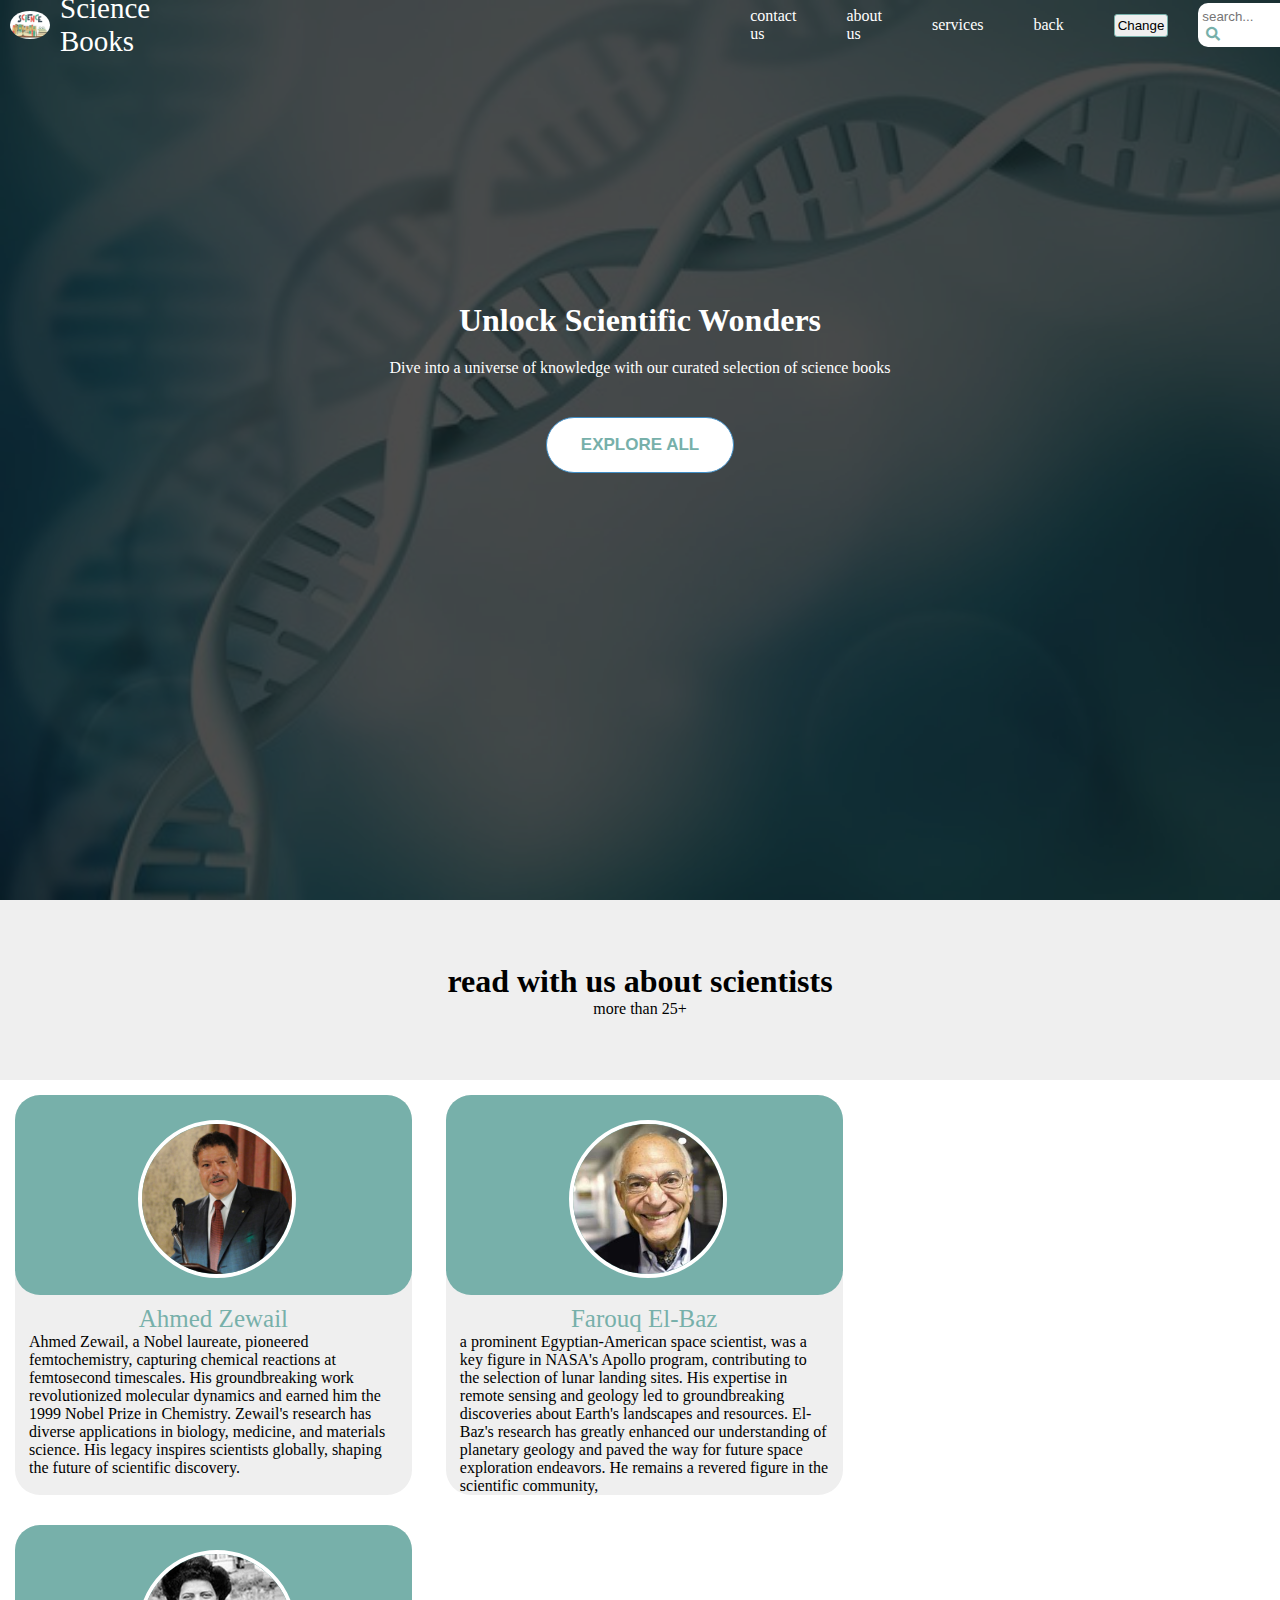
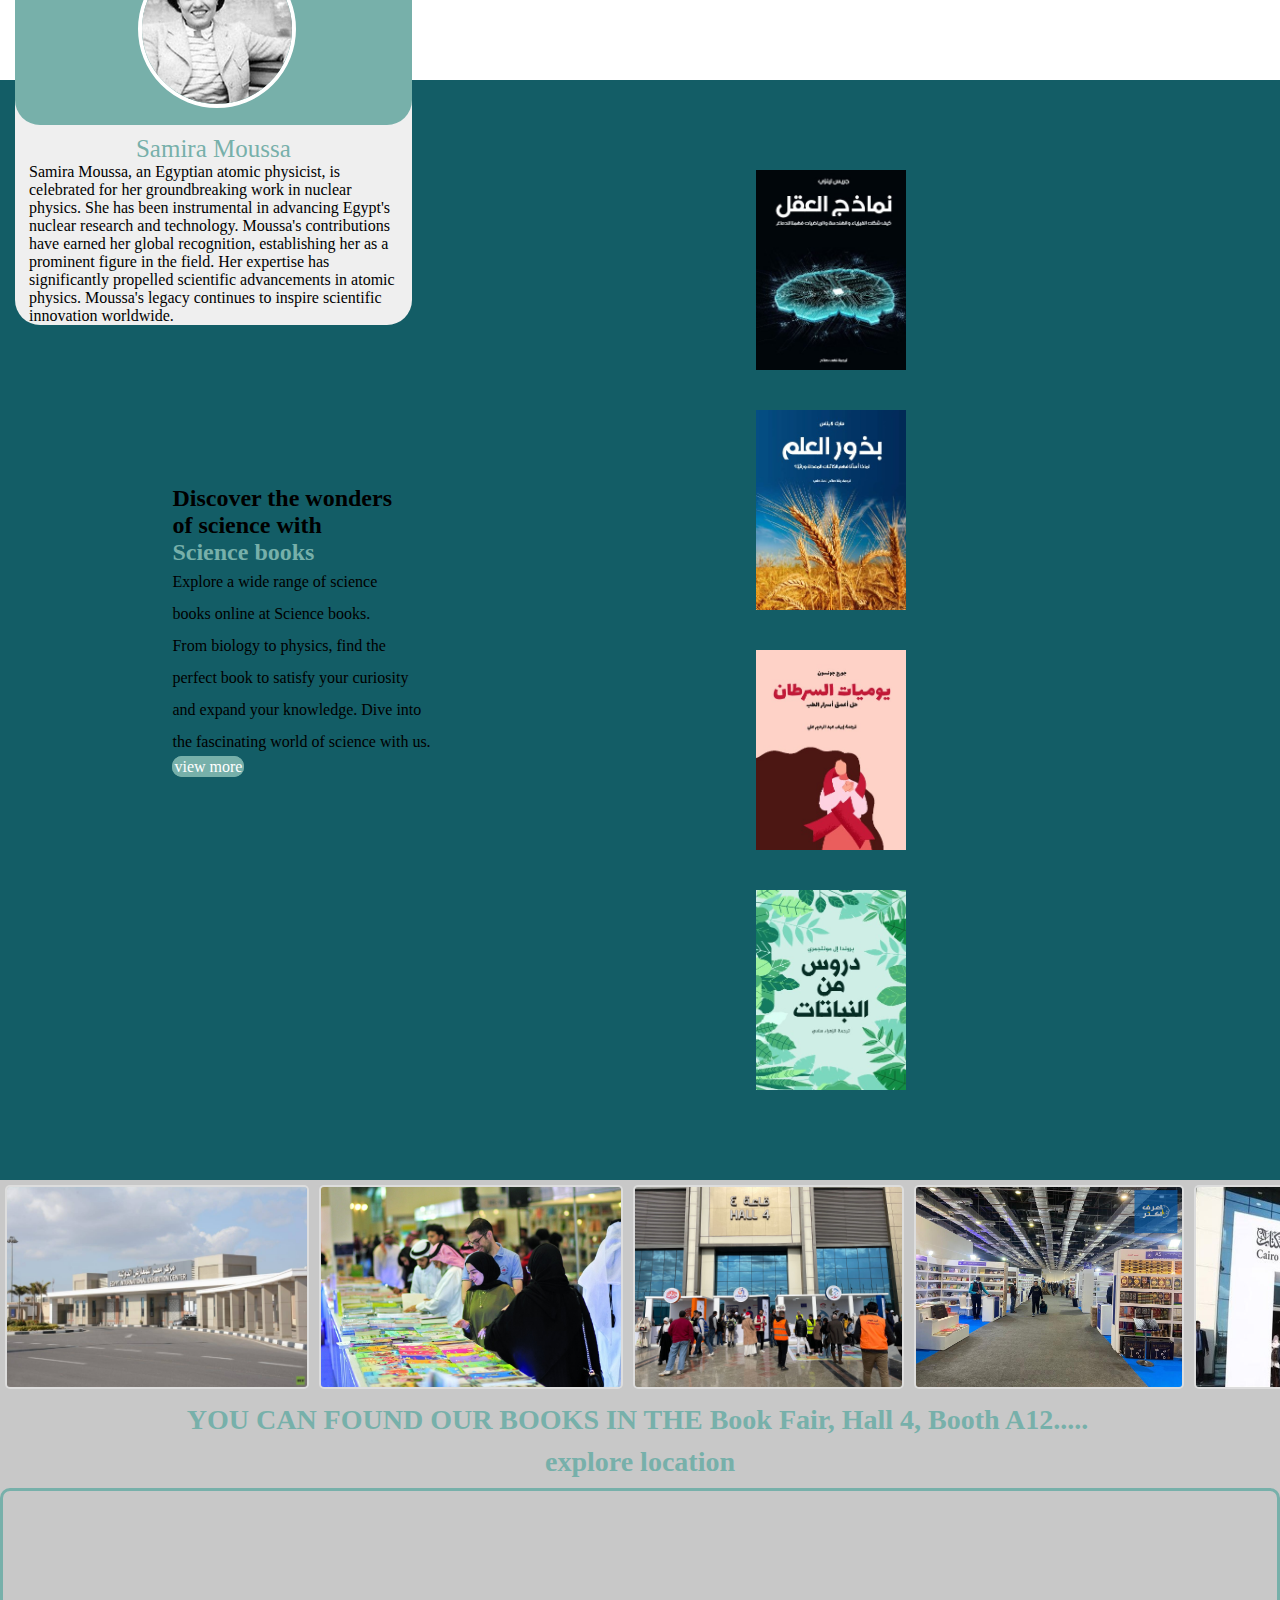
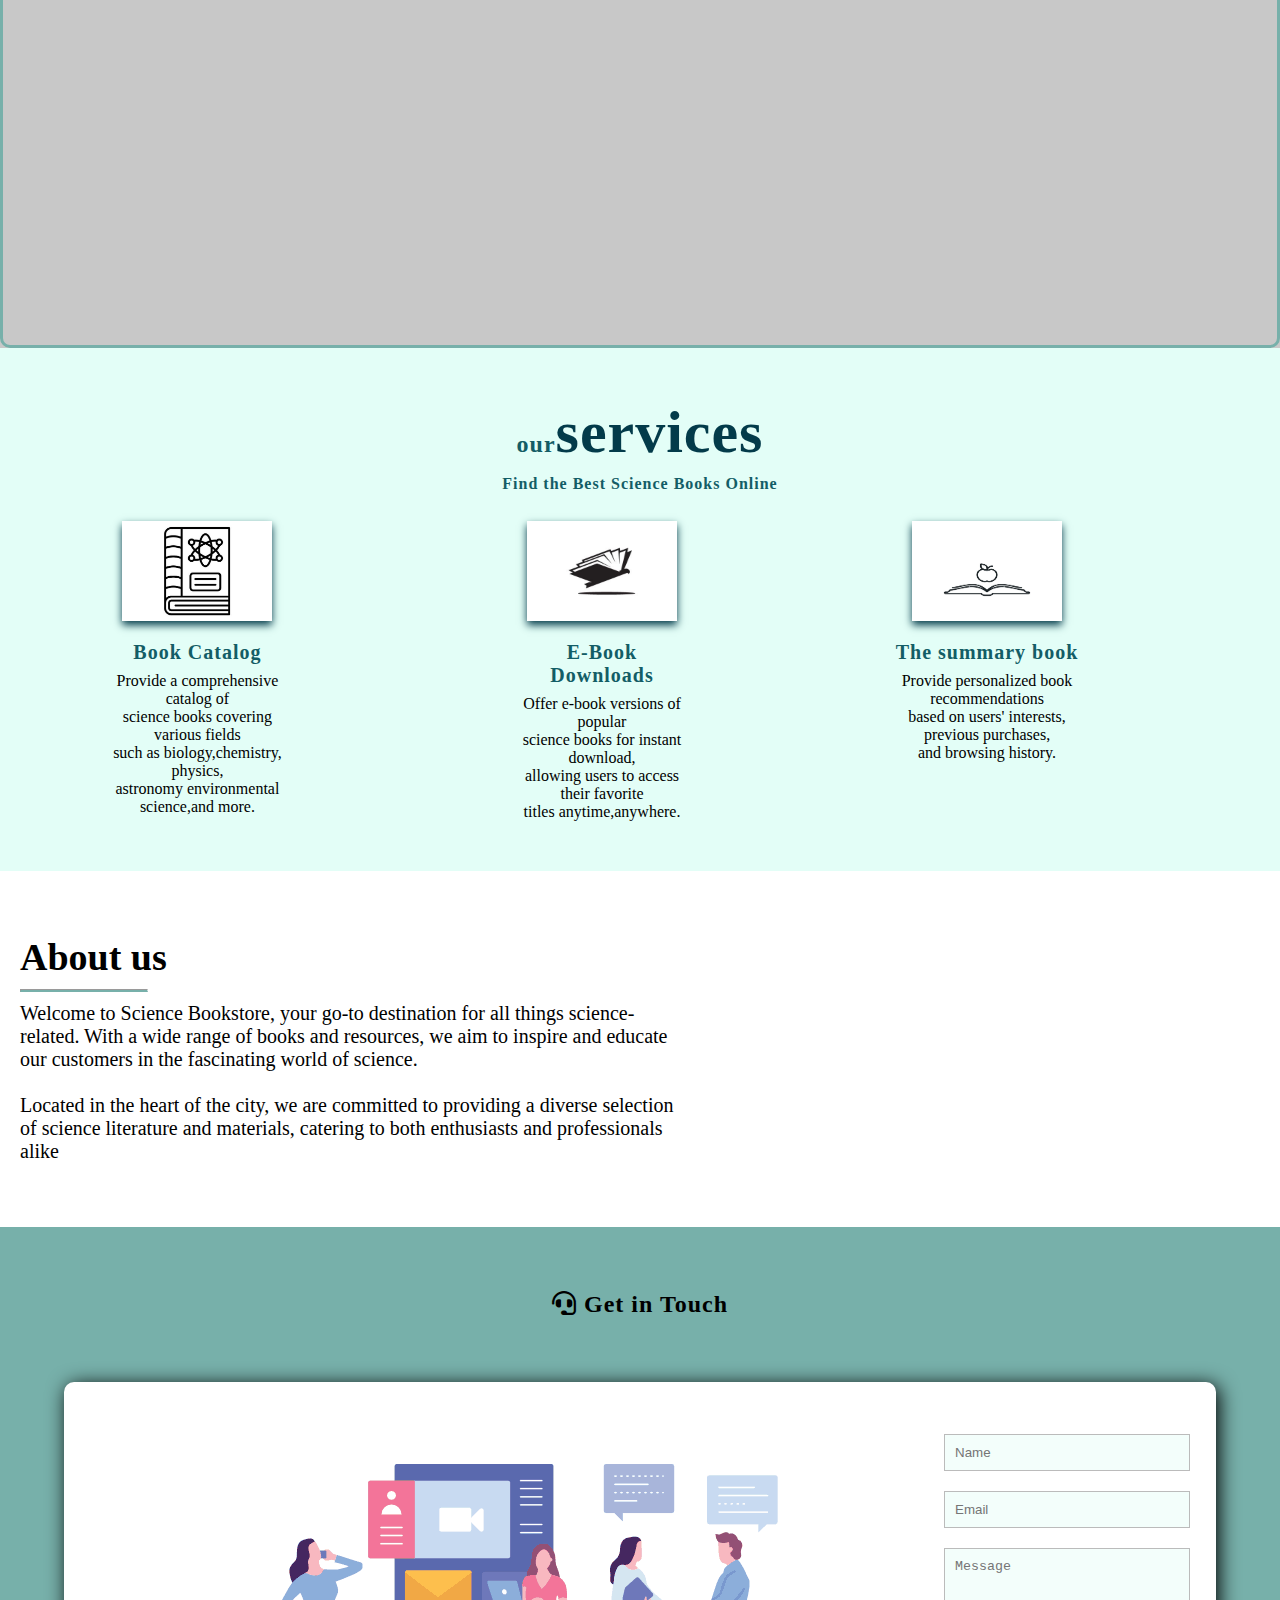
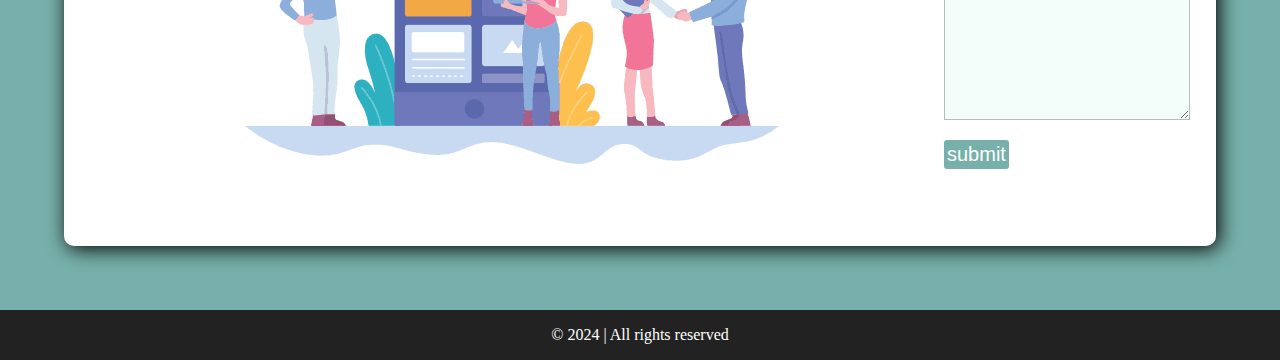
<file: index.html>
<!DOCTYPE html>
<html lang="en">
<head>
    <meta charset="UTF-8">
    <meta name="decription" content="welcome to sience page">
    <title>page 1</title>
    <link id="stylesheet" rel="stylesheet" href="science.css">
    <script src="science.js"></script>
    <link rel="stylesheet" href="https://cdnjs.cloudflare.com/ajax/libs/font-awesome/5.15.4/css/all.min.css"><!--icons-->
    </head>
    <body>
    <!-- Header Start-->
    <header id="pag1">
        <!-- navbar -->
        <div id="page1-navbar">
            <img src="logolastlast.jpg" alt="science books logo"> <!--logo-->
            <span>Science Books</span>
            <nav class="page1-nav">
            <ul>
                <li>
                    <a href="#contact">contact us</a>
                    <a href="#about-us">about us</a>
                    <a href="#services">services</a>
                    <a href="https://mennazezo5.github.io/pro/v3.html">back</a>
                    <button onclick="changeStyleSheet()" class="change">Change</button>
                    <div class="sience-search">
                    <input type="text" name="" placeholder="search...">
                    <i class="fa fa-search" aria-hidden="true"></i>
                    </div>
                </li>
            </ul>
            </nav>
        </div>
        <!-- content of the header -->
    <div class="science-content">
        <h1>Unlock Scientific Wonders</h1>
        <p >Dive into a universe of knowledge with our curated selection of science books</p>
        <button class="explore">
            <a href="page2.science.html">EXPLORE ALL</a>
        </button>
        </div>
        </header>
<!-- Header end-->
<!-- sections -->
<main>
    <!-- scientists cards--> 
    <div class="title-scien">
        <h1 class="h-scien">read with us about scientists</h1>
        <p>more than 25+</p>
        </div>
        <div class="scientistes">
            <div class="card">
                <div class="image-content">
                    <span class="overlay"></span>
                    <div class="card-image">
                        <img src="ahmed zwil 2.jpg" alt="" class="card-img">
                    </div>
                </div>
                <div class="card-content">
                    <h2 class="name">Ahmed Zewail</h2>
                    <p class="description">
                        Ahmed Zewail, a Nobel laureate, pioneered femtochemistry, 
                        capturing chemical reactions at femtosecond timescales. 
                        His groundbreaking work revolutionized molecular dynamics
                        and earned him the 1999 Nobel Prize in Chemistry. Zewail's
                        research has diverse applications in biology, 
                        medicine, and materials science. His legacy inspires
                        scientists globally, shaping the future of scientific discovery.</p>
                </div>
            </div>
            <div class="card">
                <div class="image-content">
                    <span class="overlay"></span>
                    <div class="card-image">
                        <img src="farouq elpaz.jpg" alt="" class="card-img">
                    </div>
                </div>
                <div class="card-content"> 
                    <h2 class="name">Farouq El-Baz</h2> 
                    <p class="description">
                        a prominent Egyptian-American space scientist,
                        was a key figure in NASA's Apollo program,
                        contributing to the selection of lunar landing sites. 
                        His expertise in remote sensing and geology led
                        to groundbreaking discoveries about Earth's 
                        landscapes and resources. El-Baz's research has 
                        greatly enhanced our understanding 
                        of planetary geology and paved the way 
                        for future space exploration endeavors. 
                        He remains a revered figure in the scientific community, 
                    </p> 
                </div>
            </div>
            <div class="card">
                <div class="image-content">
                    <span class="overlay"></span>
                    <div class="card-image">
                        <img src="سميرة-موسى.jpg" alt="" class="card-img">
                    </div>
                </div>
                <div class="card-content"> 
                    <h2 class="name">Samira Moussa </h2> 
                    <p class="description">
                        Samira Moussa, an Egyptian atomic physicist,
                        is celebrated for her groundbreaking work in
                        nuclear physics. She has been instrumental in 
                        advancing Egypt's nuclear research and technology. 
                        Moussa's contributions have earned her global recognition,
                        establishing her as a prominent figure in the field.
                        Her expertise has significantly 
                        propelled scientific advancements in atomic physics.
                        Moussa's legacy continues to inspire scientific innovation worldwide.
                    </p>
                </div>
            </div>
        </div>
<!-- scientists cards end  -->
<!-- about-->
<div class="about-section">
    <div class="about">
        <div class="about--data">
            <h2 class="section--title">
                Discover the wonders 
                <br>
                of science with 
                <br>
                <span class="main-word">Science books</span>
            </h2>
            <p class="about--description">
                Explore a wide range of science
                <br>
                books online at Science books.
                <br>
                From biology to physics, find the 
                <br>
                perfect book to satisfy your curiosity
                <br>
                and expand your knowledge. Dive into 
                <br>
                the fascinating world of science with us.
            </p>
            <a href="page2.science.html" class="book button">
                view more 
            </a>
        </div>
        <div class="about-image">
                <img src="about1.jpg" alt="" class="about--img">
                <img src="about 2.jpg" alt="" class="about--img">
                <img src="about 3.jpg" alt="" class="about--img">
                <img src="about 4.jpg" alt="" class="about--img">
            </div>
            </div>
            </div>
            <!-- show -->
            <div class="show-content">
                <div class="show-images">
                <img src="show1.jpg">
                <img src="show2.jpg">
                <img src="show 3.jpg" alt="">
                <img src="show4.jpg" alt="">
                <img src="show5.jpg" alt="">
                </div>
                <h3 class="show-head">YOU CAN FOUND OUR BOOKS IN THE Book Fair, Hall 4, Booth A12.....</h3>
                    <h1>explore location</h1>
                <div class="map">
                    <iframe src="https://www.google.com/maps/embed?pb=!1m18!1m12!1m3!1d3454.8332329670875!2d31.38717372436598!3d30.01294457493942!2m3!1f0!2f0!3f0!3m2!1i1024!2i768!4f13.1!3m3!1m2!1s0x14583d20b8f01d87%3A0x5f4e66ee93a9e3b8!2z2YXYudix2LYg2KfZhNmD2KrYp9ioIC0g2KfZhNiq2KzZhdi5INin2YTYrtin2YXYsyAtINmF2LXYsQ!5e0!3m2!1sar!2seg!4v1713996755443!5m2!1sar!2seg" width="1510" height="450" style="border:0;" allowfullscreen="" loading="lazy" referrerpolicy="no-referrer-when-downgrade"></iframe>
                </div>
                </div>
<!-- services -->
<section id="services">
    <div class="heading">
        <h2>our<span class="text-primary">services</span></h2>
        <p>Find the Best Science Books Online</p>
    </div>
    <div class="service--container">
        <div class="container reveal">
            <article class="service--card">
                <div class="service--image">
                <img src="logo1.jpg" alt="">
                </div>
                <h2 class="service--title">Book Catalog</h2>
                <div class="service--des">
                    Provide a comprehensive catalog of 
                    <br>
                    science books covering various fields
                    <br>
                    such as biology,chemistry, physics, 
                    <br>
                    astronomy environmental science,and more.
                </div>
            </article>
        </div>
        <div class="container reveal">
            <article class="service--card">
                <div class="service--image">
                <img src="logo2.jpg" alt="">
                </div>
                <h2 class="service--title">E-Book Downloads</h2>
                <div class="service--des">
                    Offer e-book versions of popular
                    <br>
                    science books for instant download,
                    <br> 
                    allowing users to access their favorite
                    <br>
                    titles anytime,anywhere.  
                </div>
            </article>
        </div>
        <div class="container reveal">
            <article class="service--card">
                <div class="service--image">
                <img src="logo 3.jpg" alt="">
                </div>
                <h2 class="service--title">The summary book</h2>
                <div class="service--des">
                    Provide personalized book recommendations
                    <br>
                    based on users' interests, previous purchases, 
                    <br>
                    and browsing history.
                </div>
            </article>
        </div>
    </div>
</section>
<!-- about us -->
<section id="about-us">
    <div class="container-aboutus">
        <h2>About us</h2>
        <hr class="underlinepage1">
        <div class="aboutus-content">
            <p>Welcome to Science Bookstore, your go-to destination for all things science- 
                <br>
            related. With a wide range of books and resources, we aim to inspire and educate
            <br>
            our customers in the fascinating world of science.</p>
            <br>
            <p>Located in the heart of the city, we are committed to providing a diverse selection
                <br> 
                of science literature and materials, catering to both enthusiasts and professionals 
                <br>
                alike</p>
        </div>
    </div>
    </section>
    <!-- contact us -->
    <section id="contact">
        <div class="container-contact">
            <h2><i class="fa fa-headset"></i> Get in <span class="touch">Touch</span></h2>
        <div class="row">
            <img src="contactus.png" alt="" class="">
            <form>
                <input type="text" id="Name" placeholder="Name" required>
                <input type="email" id="Email" placeholder="Email" required>
                <textarea name="Message" id="Message" cols="30" rows="10" placeholder="Message"></textarea>
                <button type="submit" class="btn-submit">submit</button>
            </form>
        </div>
        </div>
        </section>
        <!-- footer -->
        <footer id="footer">
        <p>&copy; 2024 | All rights reserved</p>
        </footer>
        </body>
</html>
</file>
<file: science.css>
* {
    padding: 0;
    margin: 0;
}
body {
    margin: 0; 
}
/* Header Start */
#pag1{
    position: relative;
    height: 100vh;
    background: url(backgroun.jpg);
    background-repeat: no-repeat;
    background-size:cover;
}
/* opacity */
#pag1::before {
    content: "";
    width: 100%;
    height: 100%;
    position: absolute;
    top: 0;
    left: 0;
    background: rgb(0, 0, 0, 0.7);
}
#pag1 *{
    z-index: 10;
}
/* navbar page1 */
#page1-navbar{
    display:flex;
    align-items: center;
    height: 50px;
}
/* logo image */
#page1-navbar img{
    width:40px;
    border-radius:50%;
    margin-right:10px;
    margin-left: 10px;
}
/* word of sceince books */
#page1-navbar span{
    font-size: 29px;
    color: white;
}
.page1-nav ul {
    margin-left:550px;
}
.page1-nav ul li {
    display: flex;
    align-items: center; 
}
.page1-nav ul li a{
    list-style: none;
    text-decoration: none;
    margin-left: 50px;
    color: white;
}
.page1-nav ul li a:hover{
    border-bottom: 2px solid #77B0AA;
}
/* change */
.change{
    margin-left: 50px;
    padding:3px;
    border-radius: 3px;
    border:1px solid #77B0AA;
}
/* search box*/
.sience-search {
    background-color: white;
    border-radius: 10px; 
    padding:4px;
    margin-left:30px;
}

.sience-search  i {
    font-size: 14px; 
    color: #77B0AA;
    padding: 0 4px;
}

.sience-search  input {
    border: none;
    outline: none;
}
/* content of header */
#pag1 .science-content{
    display: flex;
    flex-direction: column;
    justify-content: center;
    align-items: center;
    height: 75%;
}
#pag1  .science-content p{
    margin-top: 20px;
    margin-bottom:40px;
    color: #fff;

}
#pag1  .science-content h1{
color: #fff;
}
/* explore button */
.explore {
    background-color: white;
    color: #77B0AA;
    border-radius: 10em;
    font-size: 17px;
    font-weight: 600;
    padding: 1em 2em;
    cursor: pointer;
    transition: all 0.3s ease-in-out;
    border: 1px solid #408EC6;
}
.explore a{
    text-decoration: none;
    color: #77B0AA;
}
.explore:hover {
    transform: translateY(-4px) translateX(-2px);
    box-shadow: 2px 5px 0 0 #77B0AA;
}
/* cards */
.title-scien {
    display: flex;
    flex-direction: column;
    justify-content: center;
    align-items: center;
    text-align: center;
    background-color: #efefef;
    min-height: 20vh;
}
.scientistes{
    min-height: 100vh;
    width: 100%;
}
.card {
    display: inline-block;
    background-color: #efefef;
    border-radius: 25px;
    width: calc(31%);
    margin:15px;
    height:400px;
}
.image-content,
.card-content {
    display: flex;
    flex-direction: column;
    align-items: center;
    padding: 10px 14px;
}
.image-content {
    position: relative;
    padding: 25px 0;
}
.overlay {
    position: absolute;
    left: 0;
    top: 0;
    height: 100%;
    width: 100%;
    background-color: #77B0AA;
    border-radius: 25px 25px 25px 25px;
}
.card-image {
    position: relative;
    height: 150px;
    width: 150px;
    border-radius: 50%;
}
.card-image .card-img {
    height: 100%;
    width: 100%;
    object-fit: cover;
    border-radius: 50%;
    border: 4px solid white;
}
.name {
    font-size: 25px;
    font-weight: 500;
    color:#77B0AA;
}
/* about*/
.about-section {
    padding-top: 50px; 
    padding-bottom: 50px;
    background-color: #135D66;
    margin-top: -300px;
}
.about {
    display: flex;
    justify-content:space-around;
    align-items: center;
    padding: 20px;
}
.main-word{
    color: #77B0AA;
}
.about--description {
    line-height: 2;
}
.about-image {
    width:30%;
    display: flex;
    flex-wrap: wrap;
    justify-content: space-between;
}
.about--img {
    margin:20px;
    width: 150px; 
    height: 200px;
    transition: transform 0.3s ease-in-out;
}
.about--img:hover {
    transform: scale(1.1);
}
.button.book {
    background-color: #77B0AA; 
    color: white;
    border: 2px solid #77B0AA;
    text-decoration: none;
    border-radius: 10px;
}
/* show */
.show-images{
    display:flex
}
.show-images img {
    max-width: 300px;
    height: 200px;
    border: 2px solid #ddd;
    border-radius: 5px;
    margin: 5px;
}

.show-content {
    background-color: rgb(200, 200, 200);
    height: auto; 
}
.show-content h1 ,h3{
    margin: 10px;
    text-align: center;
    font-size: 28px;
    font-weight: bold;
    color: #77B0AA;
}
.show-head{
margin-left: 5px;
}
.map {
    border: 3px solid #77B0AA;
    border-radius:10px;
}
.map iframe {
    border-radius: 5px;
}
/* services */
#services {
    padding: 50px 0;
    background-color: #E3FEF7;
}

#services .heading {
    display: flex;
    flex-direction: column; 
    justify-content: center;
    align-items: center;
    margin-bottom:20px ;
}
.service--container {
    display: flex;
    justify-content: center;
    gap: 2rem;
}
.service--card {
    width: calc(50% );
    text-align: center;
    margin: 0 50px 0 50px;
}
.service--image {
    position: relative;
    margin-bottom: 1rem;
}
.service--image img {
    width: 150px;
    height: 100px;
    box-shadow: 0px 4px 8px #033b4a;
}
.service--title {
    font-size: 20px;
    margin-bottom: 3px;
}
.service--img {
    transition: transform .3s;
}
.service--image:hover img {
    transform: scale(1.2);
}
#services h2{
    font-size: 30x;
}
#services h2,
#services p {
    text-align: center;
    color:#135D66;
    font-weight: 600;
    letter-spacing: 1px;
    margin-bottom: 0.5rem; 
}
.text-primary{
    color:#033b4a;
    font-size:60px;
}
/* about us */
#about-us{
    padding:4rem 0;
    margin-left: 20px;
}
#about-us h2{
    font-size: 38px;
}
.aboutus-content{
    color:black;
    font-size: 20px;
}
.underlinepage1 {
    border-bottom: 2px solid #77B0AA;
    margin: 10px 0; 
    width: 10%;
}
/* contact us */
#contact{
    background-color:#77B0AA;
    padding:4rem;
}
#contact h2{
    text-align: center;
    font-weight: 600;
    letter-spacing: 1px;
    margin-bottom: 0.5rem; 
}
#contact .row{
    margin-top: 4rem;
    display: grid;
    grid-template-columns: repeat(2, 1fr);
    column-gap:2rem;
    background-color: white;
    box-shadow: 3px 3px 20px rgb(0, 0, 0);
    padding:2rem 3rem;
    border-radius:10px;
}
#contact .row input,
#contact .row textarea
{
display: block;
    width:100%;
    margin:20px 0;
    padding:10px;
    outline:none;
    background-color: #00f4ab0c;
    border:1px solid #bbb;
}
.btn-submit{
    padding:3px;
    background-color: #77B0AA;
    color:#fff;
    font-size: 20px;
    border-radius: 3px;
    border:none;
    cursor:pointer;
}
/* footer */
#footer{
    background-color: #222;
    color: #fff;
    padding:1rem 0;
    text-align: center;
}
/* page2 */

/* navbar */
.books-page2 {
    background-color: #436850;
    color: #F0EDCF;
    padding: 15px;
    display: flex;
    align-items: center;
    justify-content: space-between;
}

.books-page2-word {
    font-size: 24px;
}

.right-nav2 {
    display: flex;
    align-items: center;
}

.right-nav2 ul {
    list-style-type: none;
    margin-right:30px;
}
.right-nav2 ul li {
    display: inline-block;
    position: relative;
}

.right-nav2 ul li a {
    color: #F0EDCF;
    text-decoration: none;
    padding: 10px;
}

.right-nav2 ul li ul.dropdown {
    display: none;
    position: absolute;
    background-color: #436850;
    border-radius: 5px;
    z-index: 1;
}

.right-nav2 ul li:hover ul.dropdown {
    display: block;
}

.right-nav2 ul li ul.dropdown li {
    display: block;
}

.right-nav2 ul li ul.dropdown li a {
    color: #F0EDCF;
    padding: 10px;
    display: block;
}

.right-nav2 ul li ul.dropdown li a:hover {
    background-color: #5C7A5B;
}
.change2{
margin-right:20px;
color: #F0EDCF;
text-decoration: none;
padding:5px;
background-color: #436850;
border: 2px solid #F0EDCF;
border-radius: 5px;
}
.back {
    color: #F0EDCF;
    text-decoration: none;
    padding:5px;
    background-color: #436850;
    border: 2px solid #F0EDCF;
    border-radius: 5px;
}

.back:hover {
    background-color: #5C7A5B;
    border-color: #5C7A5B;
}

/* div of books */
.books {
    margin-top: 100px;
    display: flex;
    justify-content: space-around;
    align-items: center;
}

.books-container {
    display: flex;
    flex-direction:row;
    align-items: center;
}

.books-container img {
    max-width: 100%;
    height: auto;
    border:4px solid #436850;
}
.table-science {
    border-collapse: collapse;
    width: 100%; 
    margin-left:20px;
}

.table-science td {
    padding: 10px; 
    border: 1px solid #436850;
    background-color:#ADBC9F;
}
.read {
    text-align: center;

}
.t-a a {
    display: inline-block;
    padding: 10px 20px;
    margin-top: 20px; 
    margin-left: 20px;
    background-color: #436850;
    color: #F0EDCF;
    text-decoration: none;
    border: 1px solid #436850;
    border-radius: 5px;
    transition: background-color 0.3s, color 0.3s;
}

.t-a a:hover {
    background-color: #F0EDCF; 
    color: #436850;
}
/* gallery */
.container-gallery {
    width:90vw;
    display: grid;
    grid-template-columns: 1.8fr 1.2fr;
    text-transform: capitalize;
    margin:100px;
}

.main-video-gallery, .video-playlist-gallery {
    width:80%;
    height: 30rem;
}

.main-video-gallery .title-gallery {
    margin-top: 1rem;
    color:#436850;
}

.video-playlist-gallery .title-gallery {
    padding-left: 1rem;
    color:#436850;
}

.video-playlist-gallery .videos-gallery {
    height: 70%;
    overflow-y: auto;
    background-color: #f9f9f9;
}

.video-playlist-gallery .videos-gallery .video-gallery.active-gallery {
    background-color:#0003;
}

.main-video-gallery video {
    margin-top: 50px;
    width: 100%;
    border-radius: .5rem;
}
/*footer */
.Footer-bookspage {
    background-color:  #436850;
    color:#F0EDCF;
    padding: 40px 0; 
    text-align: center;
    margin-top: 20px;
}

.container-footer-bookspage {
    display: flex;
    justify-content: space-around;
    align-items: center;
    width:100%;
}
.right2 h3 {
    font-size: 1.5rem; 
    margin-bottom: 10px;
    color:#F0EDCF;
}

.right2 p {
    font-size: 1rem;
    margin-bottom: 10px;
}

.footer-logo-word {
    font-weight: bold;
    margin-left: 5px;
}
.footer-logo-word:hover {
    text-decoration: underline;
}
/* page3 */
/* page3 nav */
.page3{
    display: flex;
    align-items:center ;
    background-color: #30A9FF;
    padding:15px;
}
/* button back */
.back-page3{
    color:white;
    background-color:#30A9FF;
    border:5px solid #ffffff;
    border-radius:3px;
    text-decoration: none;
    padding:10px;
    margin-left: 20px;
}
.back-page3:hover{
    background-color:#ffffff;
    border:3px solid #30A9FF;
    color: #30A9FF;
    border-radius:5px;
}
.change3{
    color:white;
    background-color:#30A9FF;
    border:5px solid #ffffff;
    border-radius:3px;
    text-decoration: none;
    padding:10px;
    margin-left: 20px;
}
/* audio */
.audio-button {
    color:white;
    background-color:#30A9FF;
    border:5px solid #ffffff;
    border-radius:3px;
    text-decoration: none;
    padding:10px;
    margin-left: 20px;
}
/* vid1 */
.pag3-vid video {
    width: 100%;
    height: 300px;
    object-fit: cover; 
    margin-top:20px;
}
/*read  books */
.page3-book{
    margin-top:20px;
    margin-bottom:20px;
    display:flex;
}
.name1 {
    color:#408EC6;
    font-size: 20px;
    margin-left:10px;
}

.name2 {
    color:#408EC6;
    font-size: 15px;
    padding: 5px;
    margin-left:10px;
}

.summary {
    margin: 10px;
    line-height: 1.5;
    font-size: 20px;
}

.science-word3,
.words {
    display: inline-block;
    border: 1px solid #408EC6;
    border-radius: 18px;
    padding: 2px 5px;
    margin-left:10px;
    line-height: 1.5;
}
.heads{
    margin-left:50px ;
    margin-top:30px;
    margin-bottom:30px;
}
.heads span{
    color:#408EC6;
    font-size: 20px;
    line-height: 1.5;
}
.heads div::before {
    content: "» ";
}
.author span {
    color: white;
    font-size: 20px;
    line-height: 1.5;
    border: 3px solid #408EC6;
    border-radius: 5px;
    background-color: #408EC6;
    padding: 10px 20px;
    cursor: pointer;
    margin-left: 50px;
}

.con-author {
    font-size: 20px;
    line-height: 1.5;
    display: none;
    margin-top: 20px; 
    margin-left:30px;
    margin-right:30px;
}
/* review */
.container-review {
    max-width: 1200px;
    margin: auto;
    padding: 1rem;
    display: grid;
    grid-template-columns: repeat(2, 1fr);
    gap: 10rem;
}

.container-review__title {
    margin-bottom: 2rem;
    font-size: 2.5rem;
    font-weight: 500;
    color: #408EC6;
}

.container-review__paragraph {
    color: black;
    margin-bottom: 1rem;
}

.container-review__right {
    display: grid;
    gap: 2rem;
    margin-top:50px;
}
.container-review__left{
    margin-top:50px;
}
.card-review {
    padding: 2rem;
    display: flex;
    align-items: flex-start;
    gap: 2rem;
    background-color: #ffffff;
    border-radius: 1rem;
    box-shadow: 5px 5px 20px rgba(0, 0, 0, 0.2);
    cursor: pointer;
}

.card-review__image {
    max-width: 75px;
    border-radius: 100%;
}

.card-review__content {
    display: flex;
    gap: 1rem;
}

.card-review__content span i {
    font-size: 2rem;
    color: #408EC6;
}

.card-review__quote {
    font-style: italic;
    color: black;
    margin-bottom: 1rem;
}

.card-review__author {
    text-align: right;
    color: #408EC6;
    font-size: 1rem;
    font-weight: 500;
}

/*footer */
.Footer-page3{
    background-color: #408EC6;
    color:#ffffff;
    padding: 40px 0; 
    text-align: center;
    margin-top: 20px;
}

.container-footer-page3 {
    display: flex;
    justify-content: space-around;
    align-items: center;
    width:100%;
}
.right3 h3 {
    font-size: 1.5rem; 
    margin-bottom: 10px;
    color: #ffffff;
}

.right3 p {
    font-size: 1rem;
    margin-bottom: 10px;
}

.footer-logo-word3 {
    font-weight: bold;
    margin-left: 5px;
}
.footer-logo-word3:hover {
    text-decoration: underline;
}
</file>
